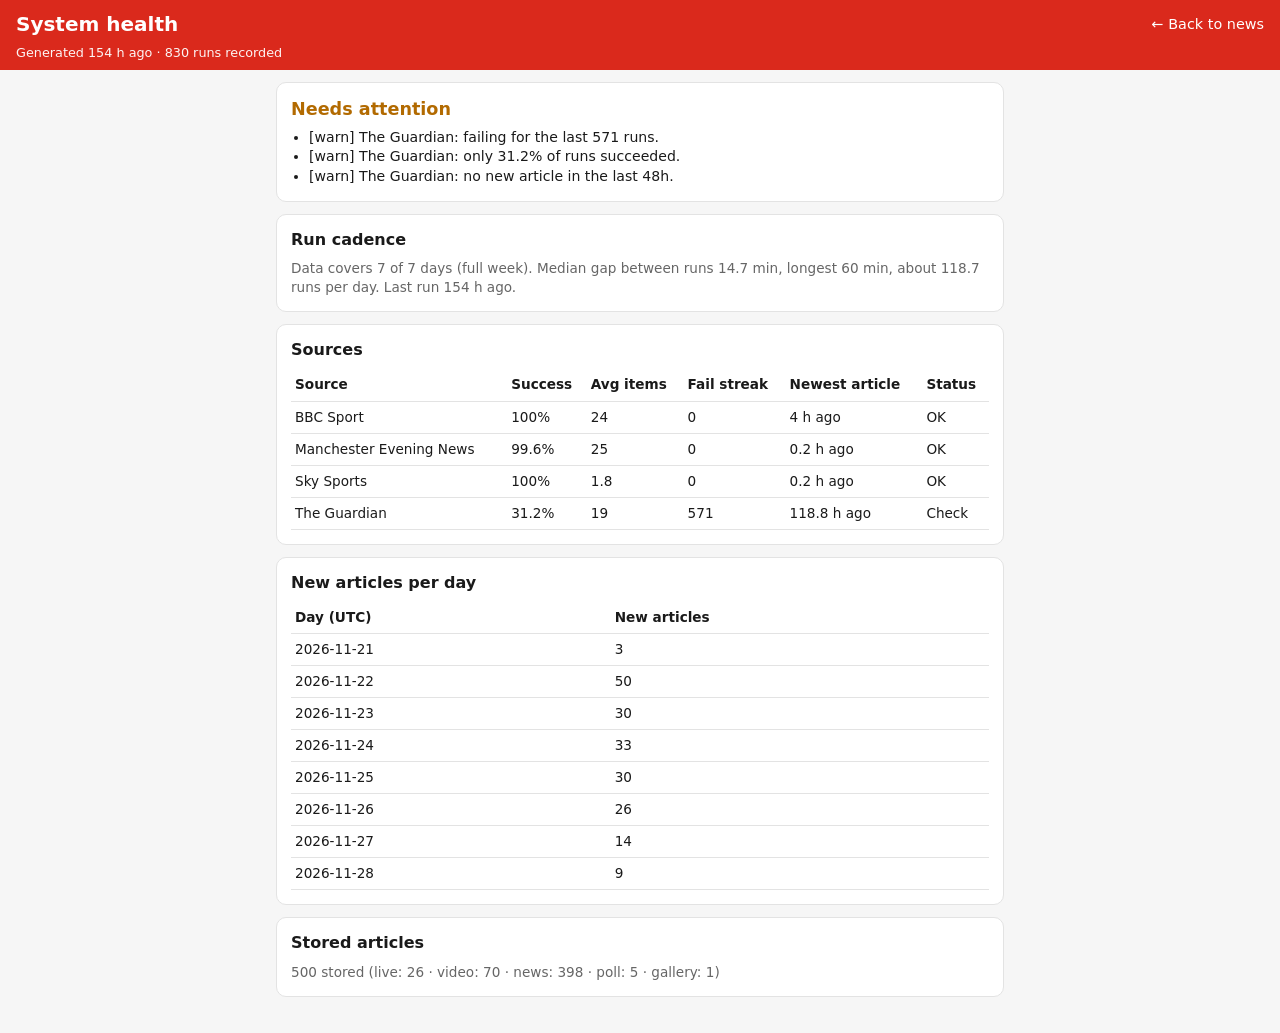
<file: site/health.html>
<!doctype html>
<html lang="en">
<head>
<meta charset="utf-8">
<meta name="viewport" content="width=device-width, initial-scale=1, viewport-fit=cover">
<title>System Health</title>
<meta name="theme-color" content="#da291c">
<link rel="icon" href="icons/icon.svg" type="image/svg+xml">
<link rel="stylesheet" href="style.css">
<style>
  .panel { background: var(--card); border: 1px solid var(--border); border-radius: 10px; padding: 14px; margin-bottom: 12px; }
  .panel h2 { margin: 0 0 8px; font-size: 1rem; }
  .verdict { font-size: 1.1rem; font-weight: 700; }
  .healthy { color: #1a7f37; } .attention { color: #b26a00; } .severe { color: #cf222e; }
  table { width: 100%; border-collapse: collapse; font-size: .85rem; }
  th, td { text-align: left; padding: 6px 4px; border-bottom: 1px solid var(--border); }
  .wrap { overflow-x: auto; }
  ul.issues { margin: 6px 0 0; padding-left: 18px; font-size: .88rem; }
  .muted { color: var(--muted); font-size: .85rem; }
  header a { color: #fff; text-decoration: none; font-size: .9rem; }
</style>
</head>
<body>
<header>
  <div class="bar"><h1>System health</h1><a href="./">&larr; Back to news</a></div>
  <p id="meta">Loading…</p>
</header>
<main>
  <div class="panel"><div id="verdict" class="verdict"></div><ul id="issues" class="issues"></ul></div>
  <div class="panel"><h2>Run cadence</h2><div id="cadence" class="muted"></div></div>
  <div class="panel"><h2>Sources</h2><div class="wrap"><table id="sources"></table></div></div>
  <div class="panel"><h2>New articles per day</h2><div class="wrap"><table id="perday"></table></div></div>
  <div class="panel"><h2>Stored articles</h2><div id="articles" class="muted"></div></div>
</main>
<script>
"use strict";
const $ = (id) => document.getElementById(id);
const LABEL = { healthy: "All good", attention: "Needs attention", severe: "Problem" };

function row(cells, head) {
  const tr = document.createElement("tr");
  cells.forEach((c) => { const td = document.createElement(head ? "th" : "td"); td.textContent = c; tr.append(td); });
  return tr;
}
function ago(iso) {
  const m = Math.max(0, (Date.now() - new Date(iso)) / 60000);
  return m < 90 ? Math.round(m) + " min ago" : Math.round(m / 60) + " h ago";
}

fetch("data/review.json?t=" + Date.now(), { cache: "no-store" }).then((r) => r.json()).then((d) => {
  $("meta").textContent = `Generated ${ago(d.generated)} · ${d.runs} runs recorded`;
  $("verdict").textContent = LABEL[d.verdict] || d.verdict;
  $("verdict").className = "verdict " + d.verdict;
  $("issues").replaceChildren(...(d.issues.length ? d.issues : [{ msg: "No issues found." }]).map((i) => {
    const li = document.createElement("li"); li.textContent = (i.level ? `[${i.level}] ` : "") + i.msg; return li;
  }));
  const c = d.cadence_min;
  $("cadence").textContent = !c || c.median == null
    ? "Not enough runs recorded yet to measure how often the pipeline runs."
    : `Data covers ${d.span_days} of ${d.window_days} days${d.complete ? " (full week)" : " (still collecting)"}. ` +
      `Median gap between runs ${c.median} min, longest ${c.max} min, about ${c.runs_per_day} runs per day. Last run ${ago(d.last_run)}.`
    ;
  $("sources").replaceChildren(row(["Source", "Success", "Avg items", "Fail streak", "Newest article", "Status"], true),
    ...d.sources.map((s) => row([s.name, s.ok_pct + "%", s.avg_items, s.consecutive_failures,
      s.newest_article_hours == null ? "none" : s.newest_article_hours + " h ago", s.status === "ok" ? "OK" : "Check"])));
  const days = Object.entries(d.new_per_day);
  $("perday").replaceChildren(row(["Day (UTC)", "New articles"], true), ...days.map(([k, v]) => row([k, v])));
  const k = Object.entries(d.articles.by_kind).map(([a, b]) => `${a}: ${b}`).join(" · ");
  $("articles").textContent = `${d.articles.total} stored (${k})`;
}).catch((e) => { $("meta").textContent = "Could not load review: " + e.message; });
</script>
</body>
</html>
</file>
<file: site/style.css>
:root {
  --bg: #f6f6f6; --card: #fff; --text: #1a1a1a; --muted: #666; --red: #da291c; --border: #e3e3e3;
}
@media (prefers-color-scheme: dark) {
  :root { --bg: #121212; --card: #1e1e1e; --text: #eee; --muted: #999; --border: #333; }
}
* { box-sizing: border-box; }
body { margin: 0; background: var(--bg); color: var(--text);
  font: 16px/1.4 system-ui, -apple-system, "Segoe UI", Roboto, sans-serif; }
header { position: sticky; top: 0; z-index: 2; background: var(--red); color: #fff;
  padding: calc(env(safe-area-inset-top) + 10px) 16px 8px; }
.bar { display: flex; justify-content: space-between; align-items: center; gap: 12px; }
h1 { margin: 0; font-size: 1.25rem; }
#refresh { background: #fff; color: var(--red); border: 0; border-radius: 999px;
  padding: 8px 14px; font-weight: 600; font-size: .9rem; cursor: pointer; min-height: 40px; }
#refresh:disabled { opacity: .6; }
#meta, #warn { margin: 6px 0 0; font-size: .8rem; opacity: .95; }
#warn { background: #fff3cd; color: #664d03; padding: 6px 10px; border-radius: 6px; }
#filters { display: flex; gap: 8px; overflow-x: auto; padding: 8px 0 2px; scrollbar-width: none; }
#filters button { flex: none; border: 1px solid rgba(255,255,255,.7); background: transparent;
  color: #fff; border-radius: 999px; padding: 6px 12px; font-size: .85rem; cursor: pointer; }
#filters button[aria-pressed="true"] { background: #fff; color: var(--red); font-weight: 600; }
main { max-width: 760px; margin: 0 auto; padding: 12px 16px calc(env(safe-area-inset-bottom) + 24px); }
#list { list-style: none; margin: 0; padding: 0; display: grid; gap: 10px; }
.card { display: flex; gap: 12px; background: var(--card); border: 1px solid var(--border);
  border-radius: 10px; padding: 12px; color: inherit; text-decoration: none; }
.card:hover { border-color: var(--red); }
.card img { width: 96px; height: 64px; object-fit: cover; border-radius: 6px; flex: none; background: var(--border); }
.card h2 { margin: 0 0 4px; font-size: 1rem; line-height: 1.3; }
.card .info { font-size: .78rem; color: var(--muted); }
.card .info b { color: var(--red); }
.card .sum { margin: 4px 0 0; font-size: .85rem; color: var(--muted);
  display: -webkit-box; -webkit-line-clamp: 2; -webkit-box-orient: vertical; overflow: hidden; }
.new .info::after { content: " • NEW"; color: var(--red); font-weight: 700; }
#empty { text-align: center; color: var(--muted); }
@media (max-width: 480px) { .card img { width: 72px; height: 56px; } .sum { display: none; } }

/* Section tabs: underlined text row, distinct from the pill source filters */
#tabs { display: flex; gap: 4px; margin-top: 8px; border-bottom: 1px solid rgba(255,255,255,.35); overflow-x: auto; scrollbar-width: none; }
#tabs button { flex: none; background: transparent; border: 0; border-bottom: 3px solid transparent; color: rgba(255,255,255,.8);
  padding: 8px 10px; font-size: .9rem; cursor: pointer; }
#tabs button[aria-pressed="true"] { color: #fff; font-weight: 700; border-bottom-color: #fff; }
.tag { display: inline-block; background: var(--red); color: #fff; border-radius: 4px; padding: 0 5px;
  font-size: .68rem; font-weight: 700; letter-spacing: .03em; vertical-align: 1px; }
footer { text-align: center; padding: 8px 16px calc(env(safe-area-inset-bottom) + 24px); font-size: .8rem; }
footer a { color: var(--muted); }

/* Time range row (Today / This week / ...) with counts */
#ranges { display: flex; gap: 8px; overflow-x: auto; padding: 0 0 12px; scrollbar-width: none; }
.range { flex: none; background: var(--card); color: var(--muted); border: 1px solid var(--border); border-radius: 6px;
  padding: 8px 12px; font-size: .82rem; font-weight: 700; text-transform: uppercase; letter-spacing: .03em; cursor: pointer; }
.range span { margin-left: 4px; font-size: .72rem; opacity: .8; }
.range[aria-pressed="true"] { background: var(--red); color: #fff; border-color: var(--red); }

/* Whole story tab */
[hidden] { display: none !important; }
.story { background: var(--card); border: 1px solid var(--border); border-radius: 10px; padding: 14px; }
.story h2 { margin: 0 0 4px; font-size: 1.05rem; line-height: 1.3; }
.story .info { font-size: .78rem; color: var(--muted); }
.story .whole { margin: 10px 0; line-height: 1.5; }
.story details { border-top: 1px solid var(--border); padding: 8px 0; }
.story summary { cursor: pointer; font-weight: 600; font-size: .92rem; }
.story ul { margin: 6px 0 0; padding-left: 18px; font-size: .88rem; }
.story li { margin: 4px 0; }
.story .pt { margin: 8px 0 0; font-weight: 600; font-size: .88rem; }
.story a { color: var(--red); }
.story .caveat { font-size: .8rem; color: var(--muted); margin: 8px 0 0; }
.story .ai { font-size: .72rem; color: var(--muted); margin: 8px 0 0; }
</file>
